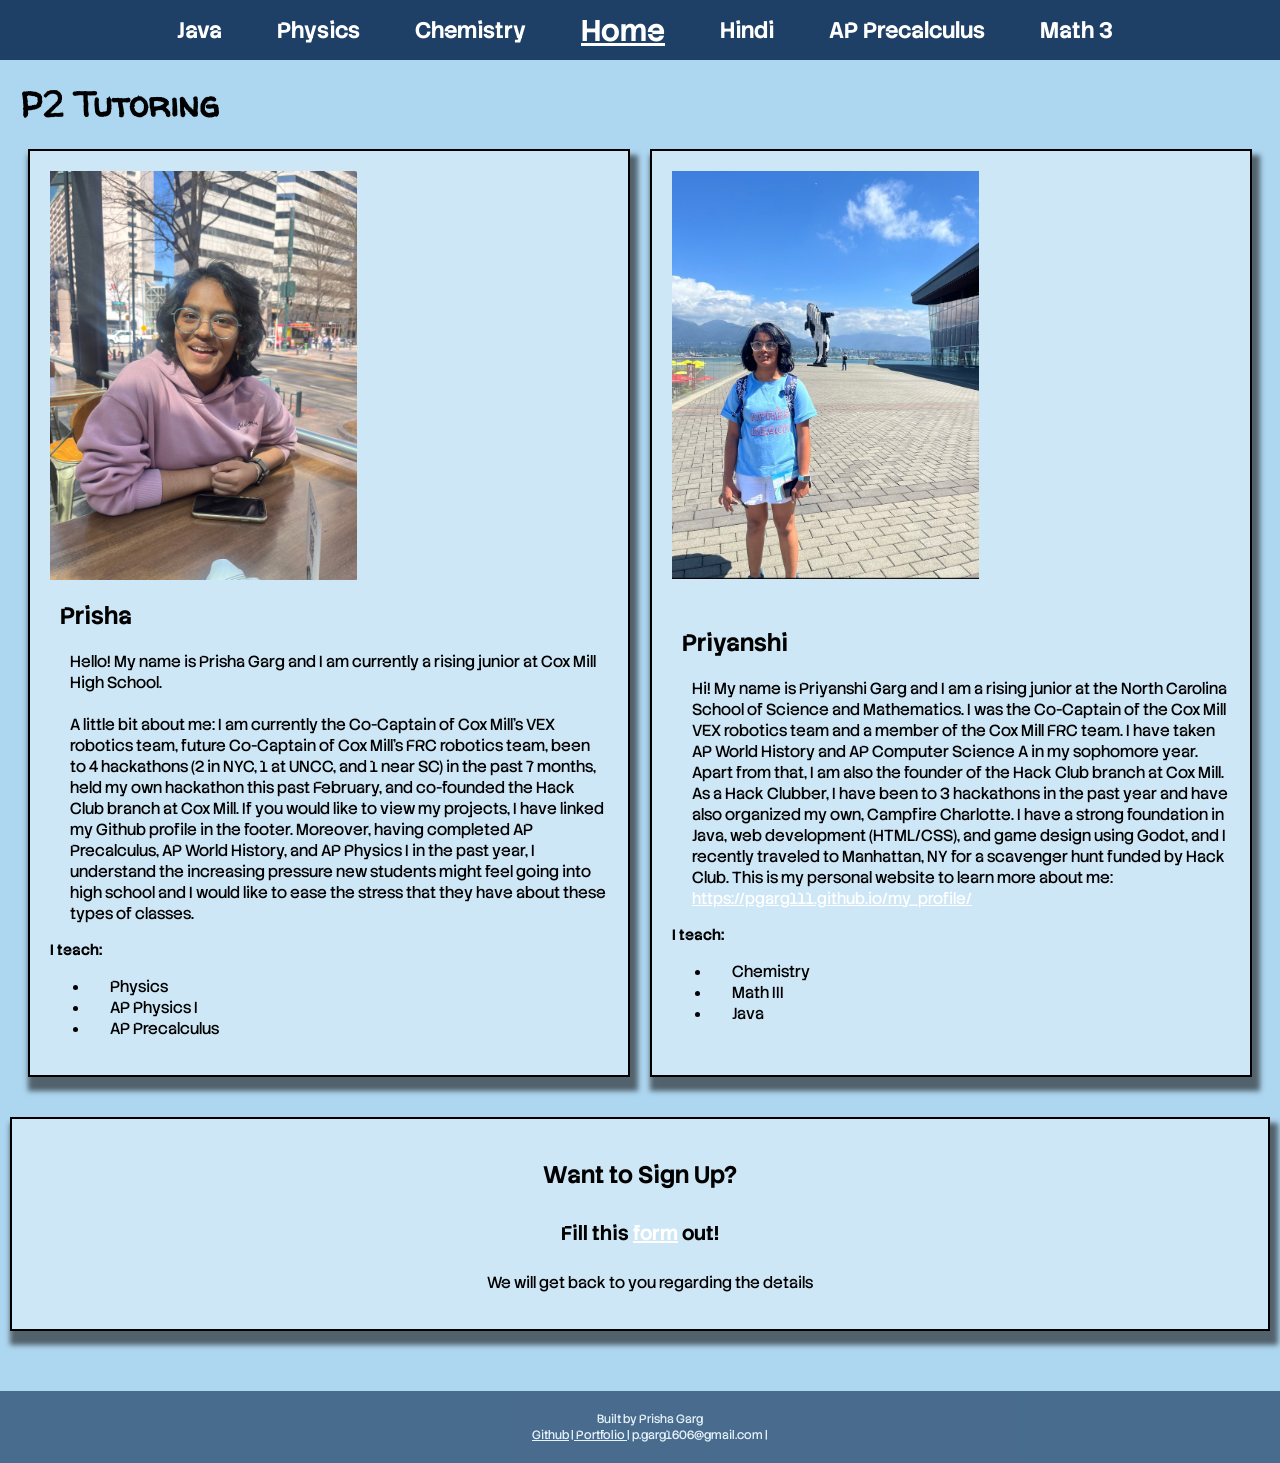
<file: index.html>
<!DOCTYPE html>
<html lang="en">
<head>
    <meta charset="UTF-8">
    <meta name="viewport" content="width=device-width, initial-scale=1.0">
    <link rel="stylesheet" href="style.css">
    <link rel="shortcut icon" href="P2.png" type="image/png">

    <title>P2 Tutoring</title>
</head>
<body>
    <div class="navbar">
       
        <a href="java.html"><h2>Java</h2></a>
        <a href="physics.html"><h2>Physics</h2></a>
        <a href="chem.html"><h2>Chemistry</h2></a>
        <a href="index.html"><h2 style="padding-left:10px;text-decoration: underline;font-size: 30px;">Home</h2></a>
        <a href="hindi.html"><h2>Hindi</h2></a>
        <a href="precalc.html"><h2>AP Precalculus</h2></a>
        <a href="math.html"><h2>Math 3</h2></a>
    </div>
    <div class="content">
    <h1>P2 Tutoring</h1>
    <div class="container-wrapper">
        <div class="container">
            
                <img src="IMG_7744.jpeg" alt="bio-image">
                <h2>Prisha</h2>
            <p>
                Hello! My name is Prisha Garg and I am currently a rising junior at Cox Mill High School.<br><br> 

                A little bit about me: I am currently the Co-Captain of Cox Mill’s VEX robotics team, future Co-Captain of Cox Mill’s FRC robotics team, been to 4 hackathons (2 in NYC, 1 at UNCC, and 1 near SC) in the past 7 months, held my own hackathon this past February, and co-founded the Hack Club branch at Cox Mill. If you would like to view my projects, I have linked my Github profile in the footer. Moreover, having completed AP Precalculus, AP World History, and AP Physics I in the past year, I understand the increasing pressure new students might feel going into high school and I would like to ease the stress that they have about these types of classes. 

            </p>
            <h3>I teach:</h3>
            <ul>
                <li>Physics</li>
                <li>AP Physics I</li>
                <li>AP Precalculus</li>
            </ul>
        </div>
        <div class="container">
             <img src="IMG_7639.jpg" alt="bio-image">
                <br>
            <h2>Priyanshi</h2>
            <p>
                Hi! My name is Priyanshi Garg and I am a rising junior at the North Carolina School of Science and Mathematics. I was the Co-Captain of the Cox Mill VEX robotics team and a member of the Cox Mill FRC team. I have taken AP World History and AP Computer Science A in my sophomore year. Apart from that, I am also the founder of the Hack Club branch at Cox Mill. As a Hack Clubber, I have been to 3 hackathons in the past year and have also organized my own, Campfire Charlotte. I have a strong foundation in Java, web development (HTML/CSS), and game design using Godot, and I recently traveled to Manhattan, NY for a scavenger hunt funded by Hack Club. This is my personal website to learn more about me: <a href="https://pgarg111.github.io/my_profile/" target="_blank" style="color:white;">https://pgarg111.github.io/my_profile/</a>

            </p>
            <h3>I teach:</h3>
            <ul>
                <li>Chemistry</li>
                <li>Math III</li>
                <li>Java</li>
            </ul>
        </div>
    </div>
    <div class="container" style="width:95%;justify-content: center;align-items: center;display: flex;flex-direction: column;margin-left:10px;">
    <h2 style="padding-left:0px;">Want to Sign Up?</h2>
    <h3 style="padding:10px;font-size:20px;">Fill this <a href="https://forms.fillout.com/t/7NbHUhofyRus" style="color:white;" target="_blank">form</a> out!</h3>
    <p>We will get back to you regarding the details</p>
    </div>
    </div>
    <footer>
        Built by Prisha Garg <br>
        <a href="https://github.com/CreativeBooks" target="_blank">Github</a> |<a href="https://probable-nut-a15.notion.site/Prisha-Garg-afe6397cd1b682b7951081be1b014efa" target="_blank"> Portfolio </a>| p.garg1606@gmail.com |
        
    </footer>
</body>
</html>
</file>
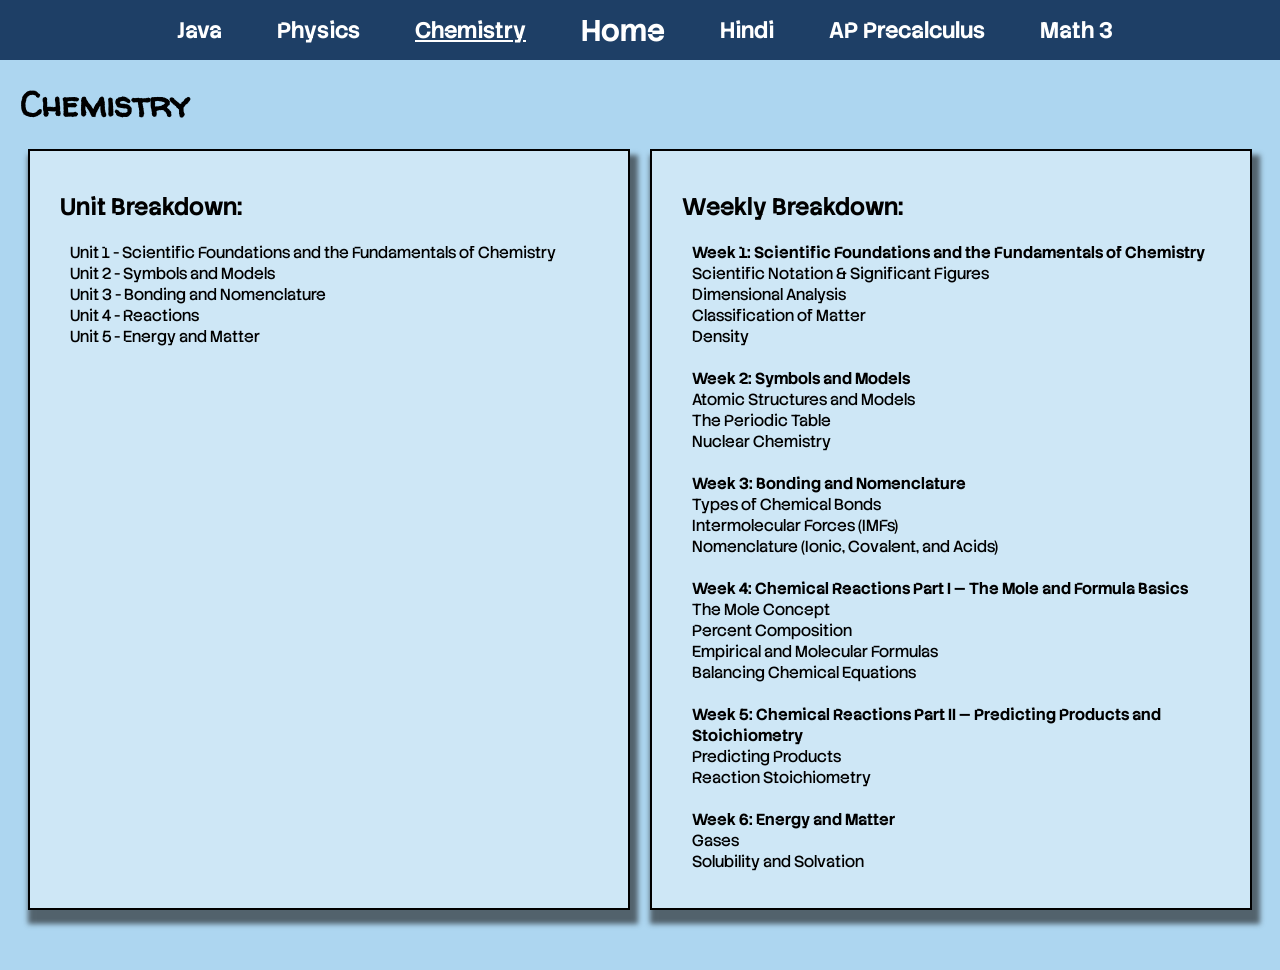
<file: chem.html>
<!DOCTYPE html>
<html lang="en">

<head>
    <meta charset="UTF-8">
    <meta name="viewport" content="width=device-width, initial-scale=1.0">
    <link rel="stylesheet" href="style.css">
    <link rel="shortcut icon" href="P2.png" type="image/png">

    <title>P2 Tutoring: Chemistry</title>
</head>

<body>
    <div class="navbar">
       
        <a href="java.html">
            <h2>Java</h2>
        </a>
        <a href="physics.html">
            <h2>Physics</h2>
        </a>
        <a href="chem.html">
            <h2 style="text-decoration: underline;">Chemistry</h2>
        </a>
         <a href="index.html">
            <h2 style="padding-left:10px;font-size: 30px">Home</h2>
        </a>
        <a href="hindi.html">
            <h2>Hindi</h2>
        </a>
        <a href="precalc.html">
            <h2>AP Precalculus</h2>
        </a>
        <a href="math.html">
            <h2>Math 3</h2>
        </a>
    </div>
    <div class="content">
        <h1>Chemistry</h1>
        <div class="container-wrapper">
            <div class="container">
                <h2>Unit Breakdown: <br></h2>
                <p>
                    Unit 1 - Scientific Foundations and the Fundamentals of Chemistry<br>
                    Unit 2 - Symbols and Models <br>
                    Unit 3 - Bonding and Nomenclature <br>
                    Unit 4 - Reactions <br>
                    Unit 5 - Energy and Matter <br>
                </p>
            </div>
            <div class="container">
                <h2>Weekly Breakdown:</h2>
                <p>
                    <b>Week 1: Scientific Foundations and the Fundamentals of Chemistry</b><br>
                    Scientific Notation & Significant Figures<br>
                    Dimensional Analysis<br>
                    Classification of Matter<br>
                    Density<br>
                    <br>

                    <b>Week 2: Symbols and Models</b> <br>
                    Atomic Structures and Models <br>
                    The Periodic Table <br>
                    Nuclear Chemistry<br>
                    <br>

                    <b>Week 3: Bonding and Nomenclature </b><br>
                    Types of Chemical Bonds <br>
                    Intermolecular Forces (IMFs) <br>
                    Nomenclature (Ionic, Covalent, and Acids) <br>
                    <br>
                    
                    <b>Week 4: Chemical Reactions Part I — The Mole and Formula Basics</b><br>
                    The Mole Concept<br>
                    Percent Composition<br>
                    Empirical and Molecular Formulas<br>
                    Balancing Chemical Equations<br>
                    <br>

                    <b>Week 5: Chemical Reactions Part II — Predicting Products and Stoichiometry</b><br>
                    Predicting Products<br>
                    Reaction Stoichiometry<br>
                    <br>

                    <b>Week 6: Energy and Matter</b><br>
                    Gases<br>
                    Solubility and Solvation<br>
                </p>
            </div>
        </div>
    </div>
</body>

</html>
</file>
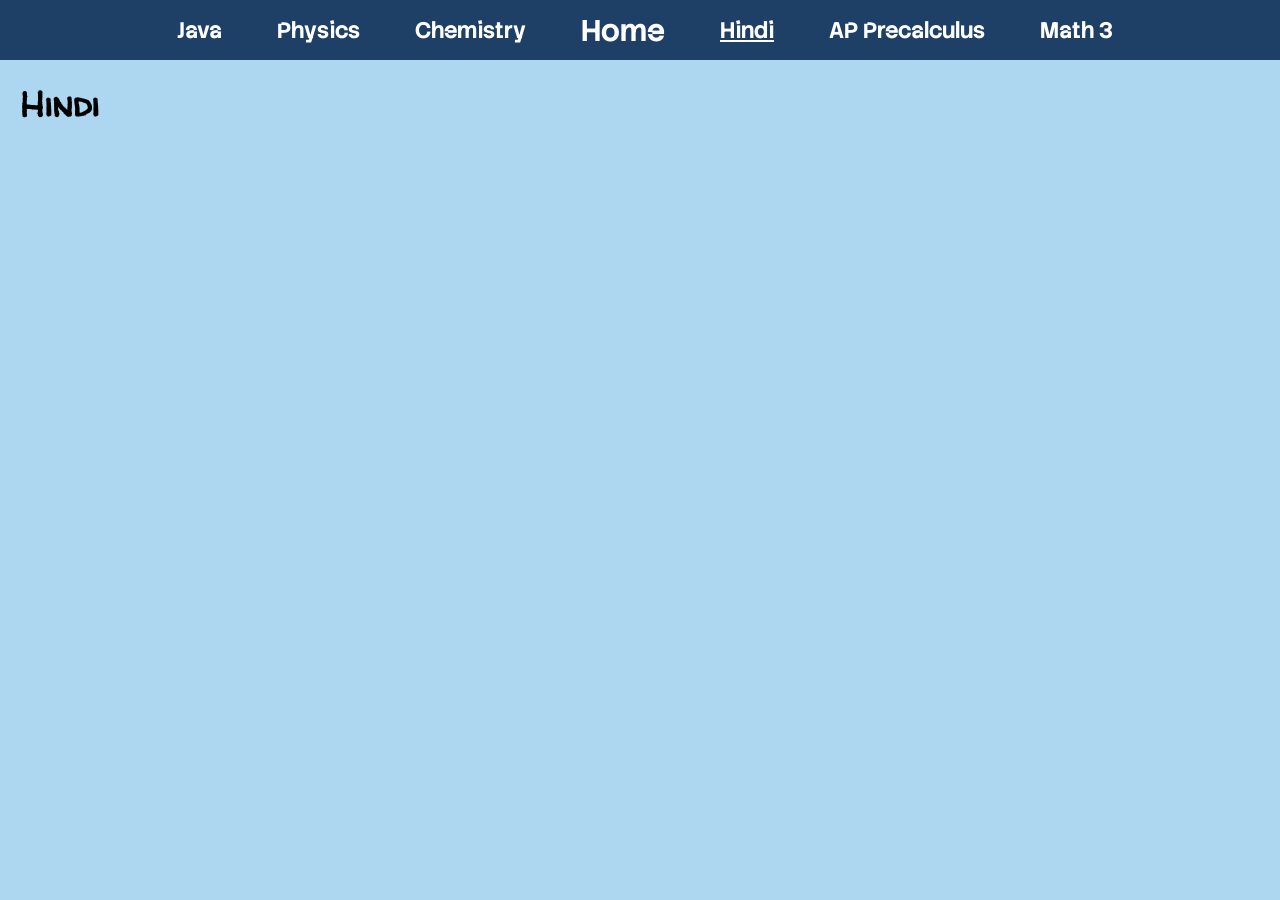
<file: hindi.html>
<!DOCTYPE html>
<html lang="en">
<head>
    <meta charset="UTF-8">
    <meta name="viewport" content="width=device-width, initial-scale=1.0">
    <link rel="stylesheet" href="style.css">
    <link rel="shortcut icon" href="P2.png" type="image/png">

    <title>P2 Tutoring: Hindi</title>
</head>
<body>
    <div class="navbar">
        
        <a href="java.html"><h2>Java</h2></a>
        <a href="physics.html"><h2>Physics</h2></a>
        <a href="chem.html"><h2>Chemistry</h2></a>
        <a href="index.html"><h2 style="padding-left:10px;font-size: 30px">Home</h2></a>
        <a href="hindi.html"><h2 style="text-decoration: underline;">Hindi</h2></a>
        <a href="precalc.html"><h2>AP Precalculus</h2></a>
        <a href="math.html"><h2>Math 3</h2></a>
    </div>
    <div class="content">
    <h1>Hindi</h1>
    </div>
</body>
</html>
</file>
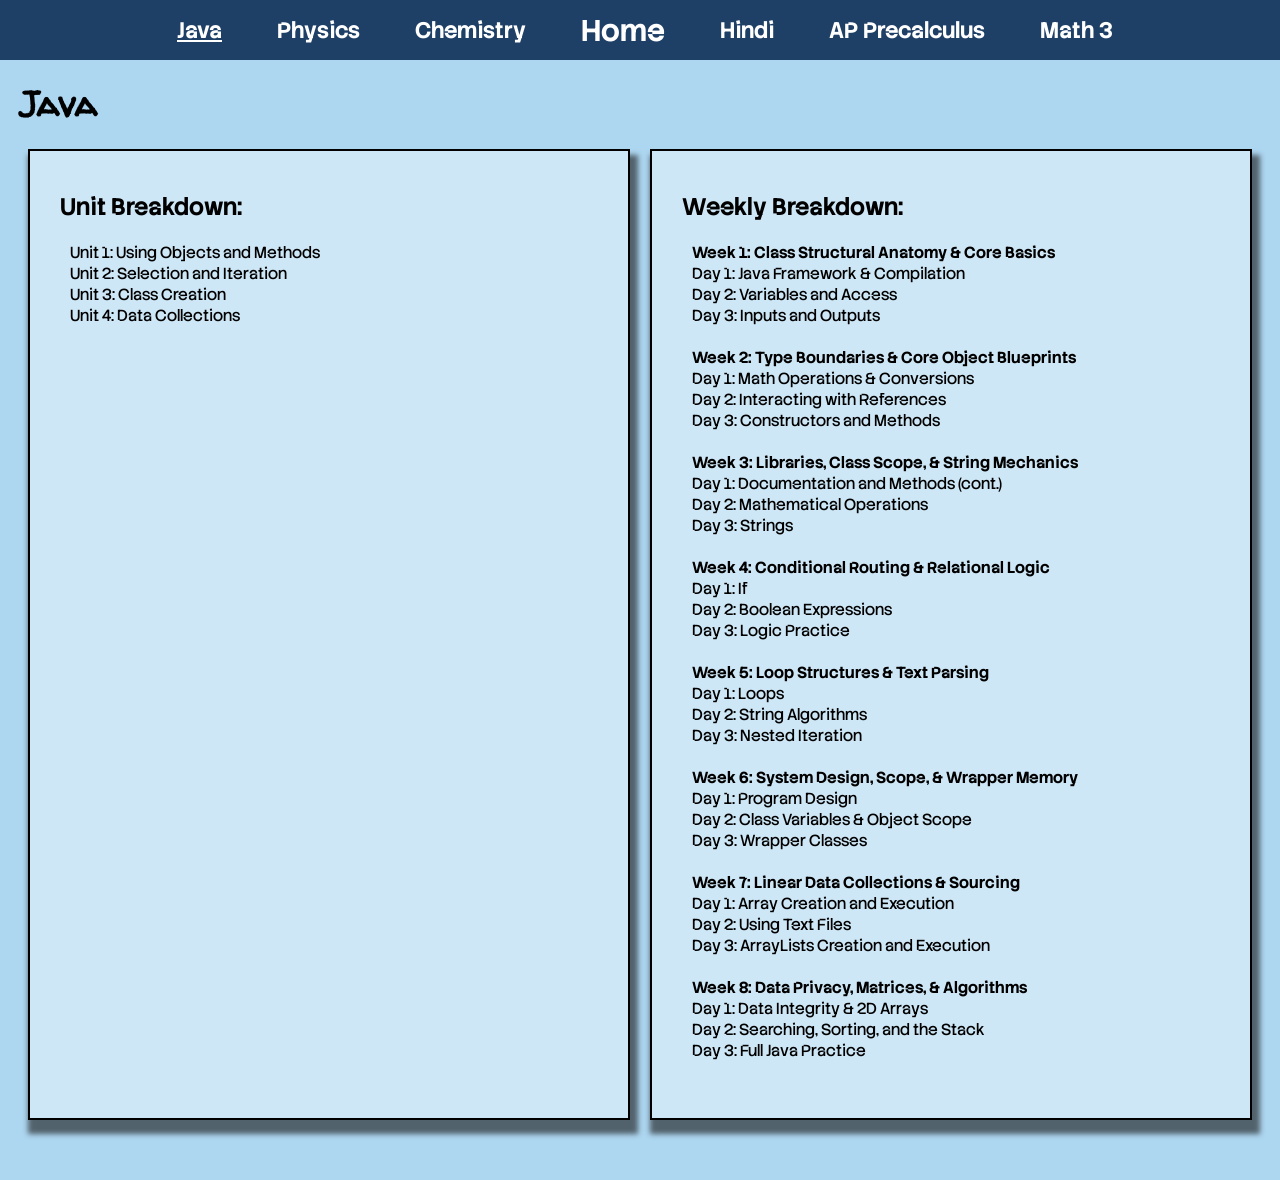
<file: java.html>
<!DOCTYPE html>
<html lang="en">
<head>
    <meta charset="UTF-8">
    <meta name="viewport" content="width=device-width, initial-scale=1.0">
    <link rel="stylesheet" href="style.css">
        <link rel="shortcut icon" href="P2.png" type="image/png">

    <title>P2 Tutoring: Java</title>
</head>
<body>
    <div class="navbar">
       
        <a href="java.html"><h2 style="text-decoration: underline;">Java</h2></a>
        <a href="physics.html"><h2>Physics</h2></a>
        <a href="chem.html"><h2>Chemistry</h2></a>
         <a href="index.html"><h2 style="padding-left:10px;font-size: 30px">Home</h2></a>
        <a href="hindi.html"><h2>Hindi</h2></a>
        <a href="precalc.html"><h2>AP Precalculus</h2></a>
        <a href="math.html"><h2>Math 3</h2></a>
    </div>
    <div class="content">
    <h1>Java</h1>
    <div class="container-wrapper">
        <div class="container">
            <h2>Unit Breakdown:</h2>
            <p>
                Unit 1: Using Objects and Methods<br>
                Unit 2: Selection and Iteration <br>
                Unit 3: Class Creation <br>
                Unit 4: Data Collections <br>
            </p>
        </div>
        <div class="container">
            <h2>Weekly Breakdown:</h2>
            <p>
                <b>Week 1: Class Structural Anatomy & Core Basics</b><br>
                Day 1: Java Framework & Compilation<br>
                Day 2: Variables and Access<br>
                Day 3: Inputs and Outputs<br>
                <br>
                <b>Week 2: Type Boundaries & Core Object Blueprints</b><br>
                Day 1: Math Operations & Conversions<br>
                Day 2: Interacting with References<br>
                Day 3: Constructors and Methods<br>
                <br>
                <b>Week 3: Libraries, Class Scope, & String Mechanics</b><br>
                Day 1: Documentation and Methods (cont.)<br>
                Day 2: Mathematical Operations<br>
                Day 3: Strings<br>
                <br>
                <b>Week 4: Conditional Routing & Relational Logic</b><br>
                Day 1: If<br>
                Day 2: Boolean Expressions<br>
                Day 3: Logic Practice<br>
                <br>
                <b>Week 5: Loop Structures & Text Parsing</b><br>
                Day 1: Loops<br>
                Day 2: String Algorithms<br>
                Day 3: Nested Iteration<br>
                <br>
                <b>Week 6: System Design, Scope, & Wrapper Memory</b><br>
                Day 1: Program Design<br>
                Day 2: Class Variables & Object Scope<br>
                Day 3: Wrapper Classes<br>
                <br>
                <b>Week 7: Linear Data Collections & Sourcing</b><br>
                Day 1: Array Creation and Execution<br>
                Day 2: Using Text Files<br>
                Day 3: ArrayLists Creation and Execution<br>
                <br>
                <b>Week 8: Data Privacy, Matrices, & Algorithms</b><br>
                Day 1: Data Integrity & 2D Arrays<br>
                Day 2: Searching, Sorting, and the Stack<br>
                Day 3: Full Java Practice<br>
                <br>
            </p>
        </div>
    </div>
    </div>
</body>
</html>
</file>
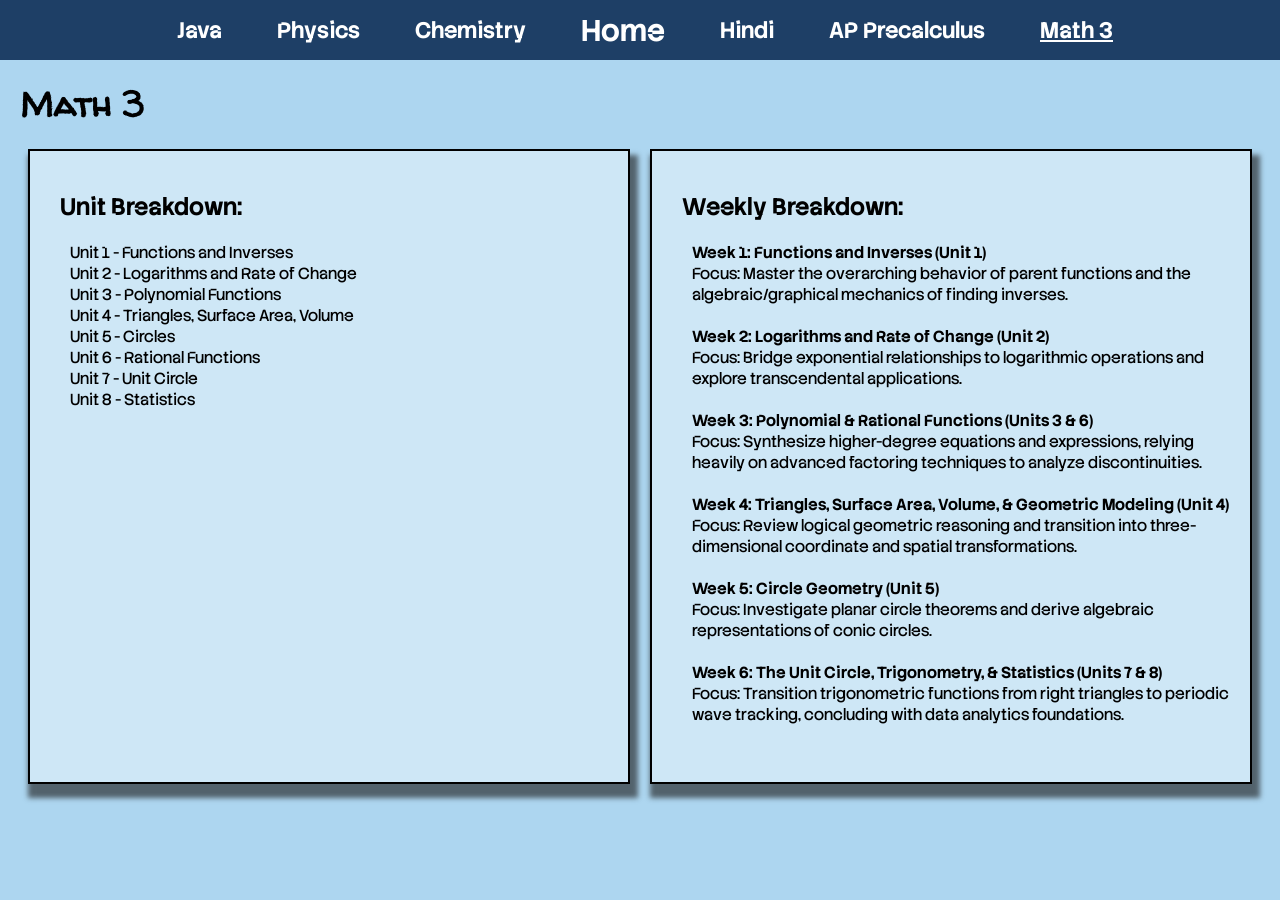
<file: math.html>
<!DOCTYPE html>
<html lang="en">
<head>
    <meta charset="UTF-8">
    <meta name="viewport" content="width=device-width, initial-scale=1.0">
    <link rel="stylesheet" href="style.css">
    <link rel="shortcut icon" href="P2.png" type="image/png">

    <title>P2 Tutoring: Math III</title>
</head>
<body>
    <div class="navbar">
        <a href="java.html"><h2>Java</h2></a>
        <a href="physics.html"><h2>Physics</h2></a>
        <a href="chem.html"><h2>Chemistry</h2></a>
        <a href="index.html"><h2 style="padding-left:10px;font-size: 30px">Home</h2></a>
        <a href="hindi.html"><h2>Hindi</h2></a>
        <a href="precalc.html"><h2>AP Precalculus</h2></a>
        <a href="math.html"><h2 style="text-decoration: underline;">Math 3</h2></a>
    </div>
    <div class="content">
    <h1>Math 3</h1>
    <div class="container-wrapper">
        <div class="container">
            <h2>Unit Breakdown:</h2>
            <p>
                Unit 1 - Functions and Inverses<br>
                Unit 2 - Logarithms and Rate of Change<br>
                Unit 3 - Polynomial Functions<br>
                Unit 4 - Triangles, Surface Area, Volume<br>
                Unit 5 - Circles<br>
                Unit 6 - Rational Functions<br>
                Unit 7 - Unit Circle<br>
                Unit 8 - Statistics<br>
            </p>
        </div>
        <div class="container">
            <h2>Weekly Breakdown:</h2>
            <p>
                <b>Week 1: Functions and Inverses (Unit 1)</b><br>
                Focus: Master the overarching behavior of parent functions and the algebraic/graphical mechanics of finding inverses.
                <br><br>
                <b>Week 2: Logarithms and Rate of Change (Unit 2)</b><br>
                Focus: Bridge exponential relationships to logarithmic operations and explore transcendental applications.
                <br><br>
                <b>Week 3: Polynomial & Rational Functions (Units 3 & 6)</b><br>
                Focus: Synthesize higher-degree equations and expressions, relying heavily on advanced factoring techniques to analyze discontinuities.
                <br><br>
                <b>Week 4: Triangles, Surface Area, Volume, & Geometric Modeling (Unit 4)</b>
                Focus: Review logical geometric reasoning and transition into three-dimensional coordinate and spatial transformations.
                <br><br>
                <b>Week 5: Circle Geometry (Unit 5)</b><br>
                Focus: Investigate planar circle theorems and derive algebraic representations of conic circles.
                <br><br>
                <b>Week 6: The Unit Circle, Trigonometry, & Statistics (Units 7 & 8)</b><br>
                Focus: Transition trigonometric functions from right triangles to periodic wave tracking, concluding with data analytics foundations.
                <br><br>

            </p>
        </div>
    </div>
    </div>
</body>
</html>
</file>
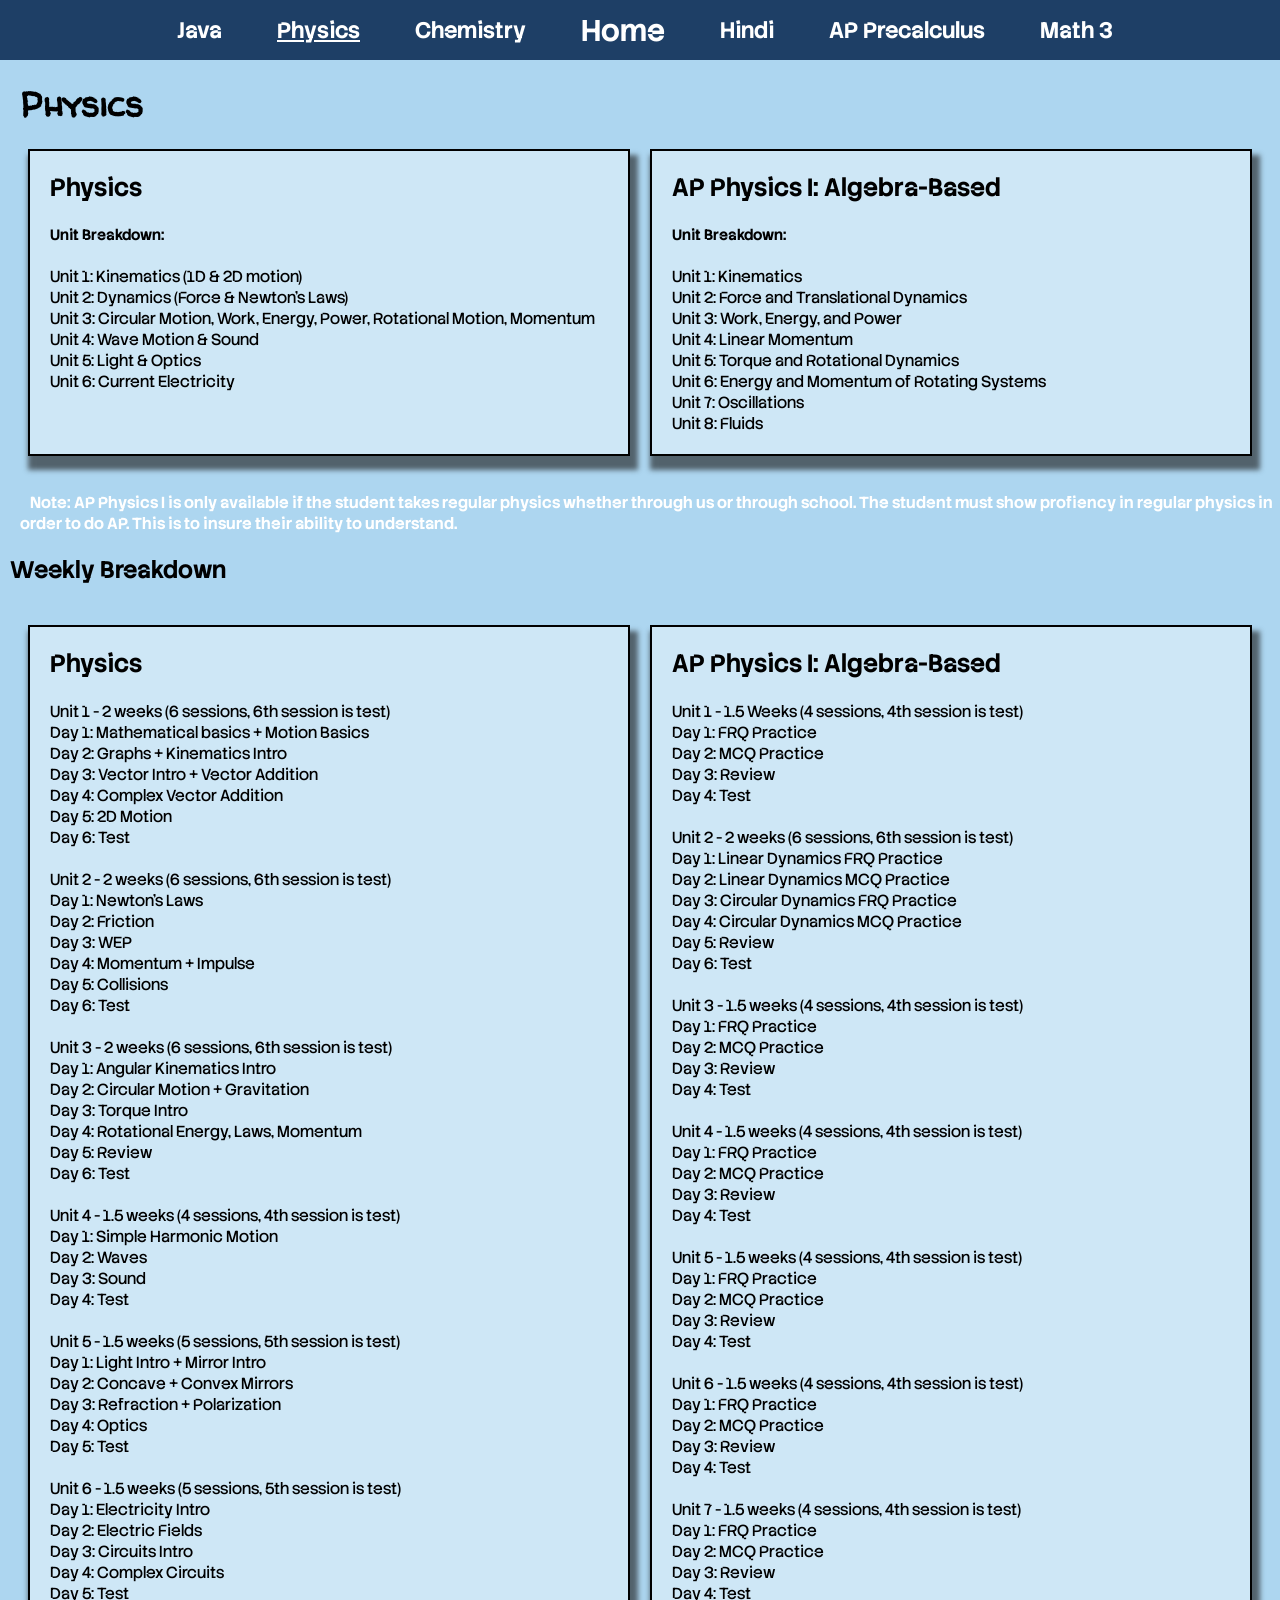
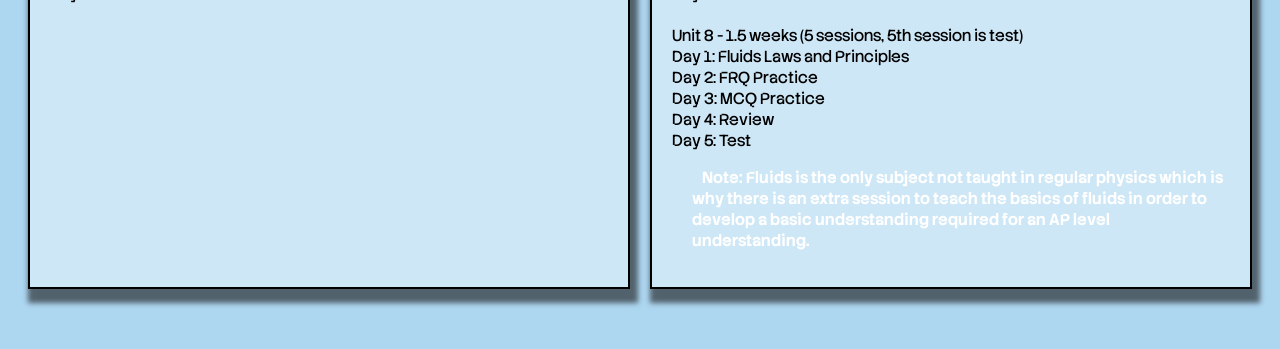
<file: physics.html>
<!DOCTYPE html>
<html lang="en">

<head>
    <meta charset="UTF-8">
    <meta name="viewport" content="width=device-width, initial-scale=1.0">
    <link rel="stylesheet" href="style.css">
    <link rel="shortcut icon" href="P2.png" type="image/png">

    <title>P2 Tutoring: Physics</title>
</head>

<body>
    <div class="navbar">
        
        <a href="java.html">
            <h2>Java</h2>
        </a>
        <a href="physics.html">
            <h2 style="text-decoration: underline;">Physics</h2>
        </a>
        <a href="chem.html">
            <h2>Chemistry</h2>
        </a>
        <a href="index.html">
            <h2 style="padding-left:10px;font-size: 30px">Home</h2>
        </a>
        <a href="hindi.html">
            <h2>Hindi</h2>
        </a>
        <a href="precalc.html">
            <h2>AP Precalculus</h2>
        </a>
        <a href="math.html">
            <h2>Math 3</h2>
        </a>
    </div>
    <div class="content">
        <h1>Physics</h1>
        <div class="container-wrapper">
            <div class="container" style="font-family:'Stack Sans Notch';">
                <h2 style="font-size: 25px;margin:0;padding-left:0;">Physics</h2><br>

                <h3>Unit Breakdown: </h3><br>

                Unit 1: Kinematics (1D & 2D motion) <br>
                Unit 2: Dynamics (Force & Newton’s Laws)<br>
                Unit 3: Circular Motion, Work, Energy, Power, Rotational Motion, Momentum<br>
                Unit 4: Wave Motion & Sound<br>
                Unit 5: Light & Optics<br>
                Unit 6: Current Electricity <br>

            </div>
            <div class="container" style="font-family:'Stack Sans Notch';">
                <h2 style="font-size: 25px;margin:0;padding-left:0;">AP Physics I: Algebra-Based</h2> <br>

                <h3>Unit Breakdown: </h3><br>
                Unit 1: Kinematics<br>
                Unit 2: Force and Translational Dynamics<br>
                Unit 3: Work, Energy, and Power<br>
                Unit 4: Linear Momentum<br>
                Unit 5: Torque and Rotational Dynamics<br>
                Unit 6: Energy and Momentum of Rotating Systems<br>
                Unit 7: Oscillations<br>
                Unit 8: Fluids<br>


            </div>
        </div>
       <b><p style="font-family:'Stack Sans Notch';padding-left:20px;color:white;"><span class="highlight">Note: AP Physics I is only available if the student takes regular physics whether through us or through school. The student must show profiency in regular physics in order to do AP. This is to insure their ability to understand.</span></p></b>

        <h2 class="header-2">Weekly Breakdown</h2>
        <div class="container-wrapper">
            <div class="container" style="font-family:'Stack Sans Notch';">
                <h2 style="font-size: 25px;margin:0;padding-left:0;">Physics</h2><br>
                
                Unit 1 - 2 weeks (6 sessions, 6th session is test) <br>
                Day 1: Mathematical basics + Motion Basics<br>
                Day 2: Graphs + Kinematics Intro<br>
                Day 3: Vector Intro + Vector Addition<br>
                Day 4: Complex Vector Addition<br>
                Day 5: 2D Motion<br>
                Day 6: Test<br>
                <br>

                Unit 2 - 2 weeks (6 sessions, 6th session is test)<br>
                Day 1: Newton’s Laws<br>
                Day 2: Friction<br>
                Day 3: WEP<br>
                Day 4: Momentum + Impulse<br>
                Day 5: Collisions<br>
                Day 6: Test<br>
                <br>

                Unit 3 - 2 weeks (6 sessions, 6th session is test)<br>
                Day 1: Angular Kinematics Intro<br>
                Day 2: Circular Motion + Gravitation<br>
                Day 3: Torque Intro<br>
                Day 4: Rotational Energy, Laws, Momentum<br>
                Day 5: Review<br>
                Day 6: Test<br>
                <br>

                Unit 4 - 1.5 weeks (4 sessions, 4th session is test)<br>
                Day 1: Simple Harmonic Motion<br>
                Day 2: Waves<br>
                Day 3: Sound<br>
                Day 4: Test<br>
                <br>

                Unit 5 - 1.5 weeks (5 sessions, 5th session is test)<br>
                Day 1: Light Intro + Mirror Intro<br>
                Day 2: Concave + Convex Mirrors<br>
                Day 3: Refraction + Polarization<br>
                Day 4: Optics<br>
                Day 5: Test<br>
                <br>

                Unit 6 - 1.5 weeks (5 sessions, 5th session is test)<br>
                Day 1: Electricity Intro<br>
                Day 2: Electric Fields<br>
                Day 3: Circuits Intro<br>
                Day 4: Complex Circuits<br>
                Day 5: Test<br>

            </div>
            <div class="container" style="font-family:'Stack Sans Notch';">
                <h2 style="font-size: 25px;margin:0;padding-left:0;">AP Physics I: Algebra-Based </h2><br>

                Unit 1 - 1.5 Weeks (4 sessions, 4th session is test) <br>
                Day 1: FRQ Practice<br>
                Day 2: MCQ Practice<br>
                Day 3: Review<br>
                Day 4: Test<br>
                <br>

                Unit 2 - 2 weeks (6 sessions, 6th session is test)<br>
                Day 1: Linear Dynamics FRQ Practice<br>
                Day 2: Linear Dynamics MCQ Practice<br>
                Day 3: Circular Dynamics FRQ Practice<br>
                Day 4: Circular Dynamics MCQ Practice<br>
                Day 5: Review<br>
                Day 6: Test<br>
                <br>

                Unit 3 - 1.5 weeks (4 sessions, 4th session is test)<br>
                Day 1: FRQ Practice<br>
                Day 2: MCQ Practice<br>
                Day 3: Review<br>
                Day 4: Test<br>
                <br>

                Unit 4 - 1.5 weeks (4 sessions, 4th session is test)<br>
                Day 1: FRQ Practice<br>
                Day 2: MCQ Practice<br>
                Day 3: Review<br>
                Day 4: Test<br>
                <br>

                Unit 5 - 1.5 weeks (4 sessions, 4th session is test)<br>
                Day 1: FRQ Practice<br>
                Day 2: MCQ Practice<br>
                Day 3: Review<br>
                Day 4: Test<br>
                <br>

                Unit 6 - 1.5 weeks (4 sessions, 4th session is test)<br>
                Day 1: FRQ Practice<br>
                Day 2: MCQ Practice<br>
                Day 3: Review<br>
                Day 4: Test<br>
                <br>

                Unit 7 - 1.5 weeks (4 sessions, 4th session is test)<br>
                Day 1: FRQ Practice<br>
                Day 2: MCQ Practice<br>
                Day 3: Review<br>
                Day 4: Test<br>
                <br>

                Unit 8 - 1.5 weeks (5 sessions, 5th session is test)<br>
                Day 1: Fluids Laws and Principles<br>
                Day 2: FRQ Practice<br>
                Day 3: MCQ Practice<br>
                Day 4: Review<br>
                Day 5: Test<br>

                <b><p style="font-family:'Stack Sans Notch';padding-left:20px;color:white;"><span class="highlight">Note: Fluids is the only subject not taught in regular physics which is why there is an extra session to teach the basics of fluids in order to develop a basic understanding required for an AP level understanding.</span></p></b>
            </div>
        </div>
       

    </div>
</body>

</html>
</file>
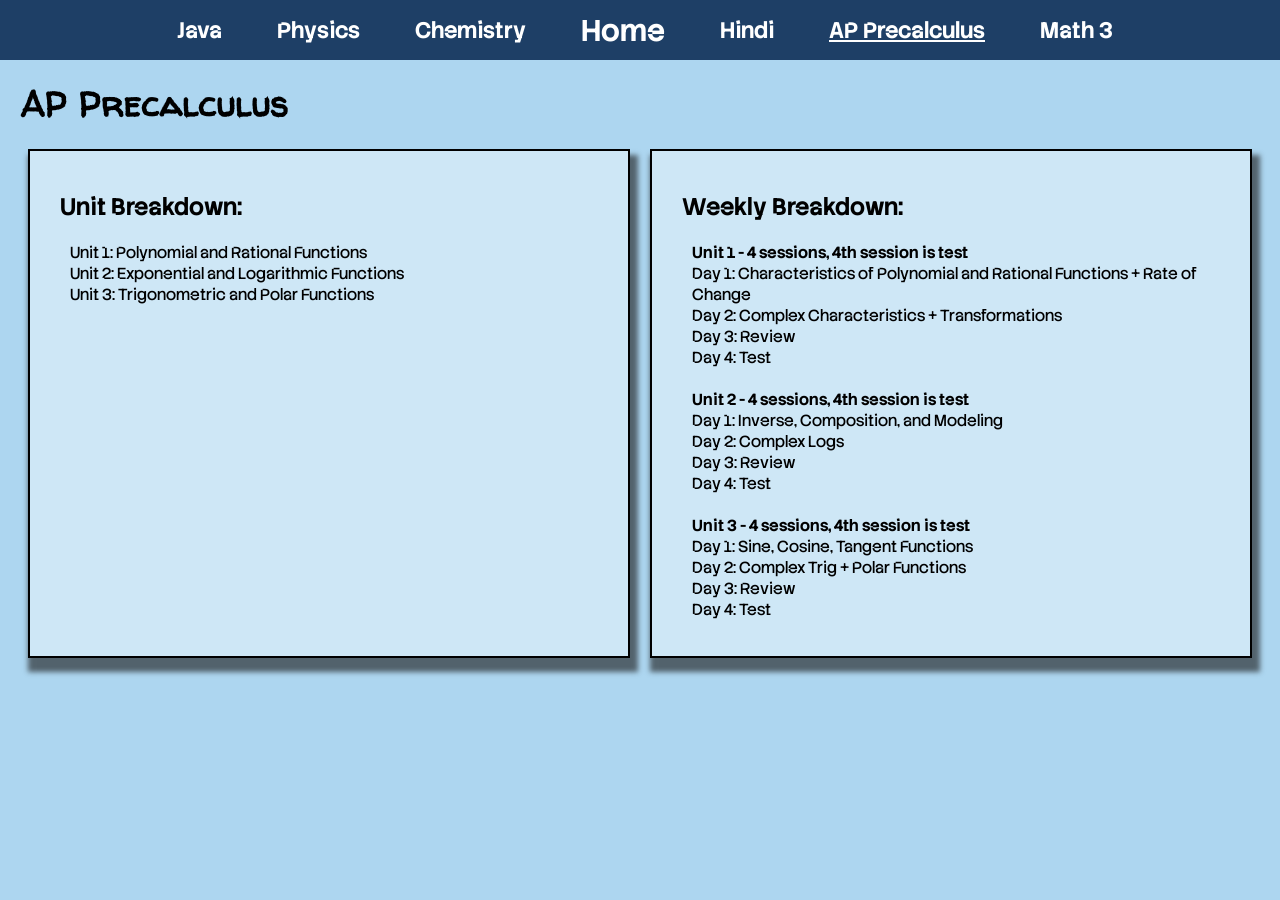
<file: precalc.html>
<!DOCTYPE html>
<html lang="en">

<head>
    <meta charset="UTF-8">
    <meta name="viewport" content="width=device-width, initial-scale=1.0">
    <link rel="stylesheet" href="style.css">
    <link rel="shortcut icon" href="P2.png" type="image/png">

    <title>P2 Tutoring: AP Precalc</title>
</head>

<body>
    <div class="navbar">
       
        
        <a href="java.html">
            <h2>Java</h2>
        </a>
        <a href="physics.html">
            <h2>Physics</h2>
        </a>
        <a href="chem.html">
            <h2>Chemistry</h2>
        </a>
         <a href="index.html">
            <h2 style="padding-left:10px;font-size: 30px">Home</h2>
        </a>
        <a href="hindi.html">
            <h2>Hindi</h2>
        </a>
        <a href="precalc.html">
            <h2 style="text-decoration: underline;">AP Precalculus</h2>
        </a>
        <a href="math.html">
            <h2>Math 3</h2>
        </a>
    </div>
    <div class="content">
        <h1>AP Precalculus</h1>
        <div class="container-wrapper">
            <div class="container">
                <h2>Unit Breakdown: <br></h2>
                <p>
                    Unit 1: Polynomial and Rational Functions<br>
                    Unit 2: Exponential and Logarithmic Functions<br>
                    Unit 3: Trigonometric and Polar Functions<br>
                </p>
            </div>
            <div class="container">
                <h2>Weekly Breakdown: <br></h2>
                <p>
                    <b>Unit 1 - 4 sessions, 4th session is test</b><br>
                    Day 1: Characteristics of Polynomial and Rational Functions + Rate of Change<br>
                    Day 2: Complex Characteristics + Transformations<br>
                    Day 3: Review<br>
                    Day 4: Test<br>
                    <br>

                    <b>Unit 2 - 4 sessions, 4th session is test</b><br>
                    Day 1: Inverse, Composition, and Modeling<br>
                    Day 2: Complex Logs<br>
                    Day 3: Review<br>
                    Day 4: Test<br>
                    <br>

                    <b>Unit 3 - 4 sessions, 4th session is test</b><br>
                    Day 1: Sine, Cosine, Tangent Functions<br>
                    Day 2: Complex Trig + Polar Functions<br>
                    Day 3: Review<br>
                    Day 4: Test<br>
                </p>
            </div>
        </div>
    </div>
</body>

</html>
</file>
<file: style.css>
@import url('https://fonts.googleapis.com/css2?family=Coming+Soon&family=Stack+Sans+Notch:wght@200..700&family=Walter+Turncoat&display=swap');


body {
    margin: 0;
    padding: 0;
    background-color: #add6f0;
}

h1 {
    font-family: "Walter Turncoat";
    margin: 20px 0 0 20px;
    font-size: 35px;
}

h2 {
    padding-left: 10px;
    font-family: "Stack Sans Notch";
}

h3 {
    font-family: "Stack Sans Notch";
    font-size: 15px;
    margin: 0;
}

p, li {
    font-family: "Stack Sans Notch";
    padding-left: 20px;
}

.navbar {
    min-height: 60px;
    width: 100%;
    background-color: #1E3F66;
    margin: 0;
    display: flex;
    gap: 25px;
    font-size: 15px;
    align-items: center;
    justify-content: center;
    flex-wrap: wrap; 
}

.navbar h2 {
    color: white;
    margin: 0 10px;
    font-family: "Stack Sans Notch";
}

.navbar a {
    text-decoration: none;
    color: inherit;
}

/* Content Layout */
.content {
    width: 100%;
    background-color: #add6f0;
    padding-bottom: 40px;
}

.container-wrapper {
    display: flex;
    justify-content: center;
    gap: 20px;
    align-items: stretch;
    padding: 0 20px;
}

.container {
    width: 45%;
    position: relative;
    margin: 20px 0;
    border: 2px solid black;
    padding: 20px;
    box-shadow: 4px 10px 5px 4px #1a1a1a9c;
    background-color: rgba(255, 255, 255, 0.4);
}

.container img {
    width: 55%;
    height: auto;
    object-fit: cover;
    display: block;
    margin-bottom: 10px;
}

.highlight {
    background-image: linear-gradient(to top, #1E3F66 100%);
    background-repeat: no-repeat;
    background-size: 0% 100%;
    animation: sweep 0.8s ease-out forwards;
    animation-delay: 0.4s;
    padding: 0 10px;
    box-decoration-break: clone;
}

@keyframes sweep {
    from { background-size: 0% 100%; }
    to { background-size: 100% 100%; }
}

footer {
    background: #1E3F66;
    font-family: 'Stack Sans Notch';
    font-size: 12px;
    text-align: center;
    padding: 20px 10px;
    color: white;
    opacity: 0.7;
    width:100%;
}

footer a {
    color: white;
}


@media (max-width: 800px) {
    h1 {
        text-align: center;
        margin-left: 0;
        font-size: 28px;
    }

    .navbar {
        gap: 10px;
    }

    .navbar h2 {
        font-size: 18px;
    }

    .container-wrapper {
        flex-direction: column; 
        align-items: center;
    }

    .container {
        width: 90%; 
    }

    .container img {
        width: 80%; 
        margin: 0 auto 15px auto;
    }
}
</file>
